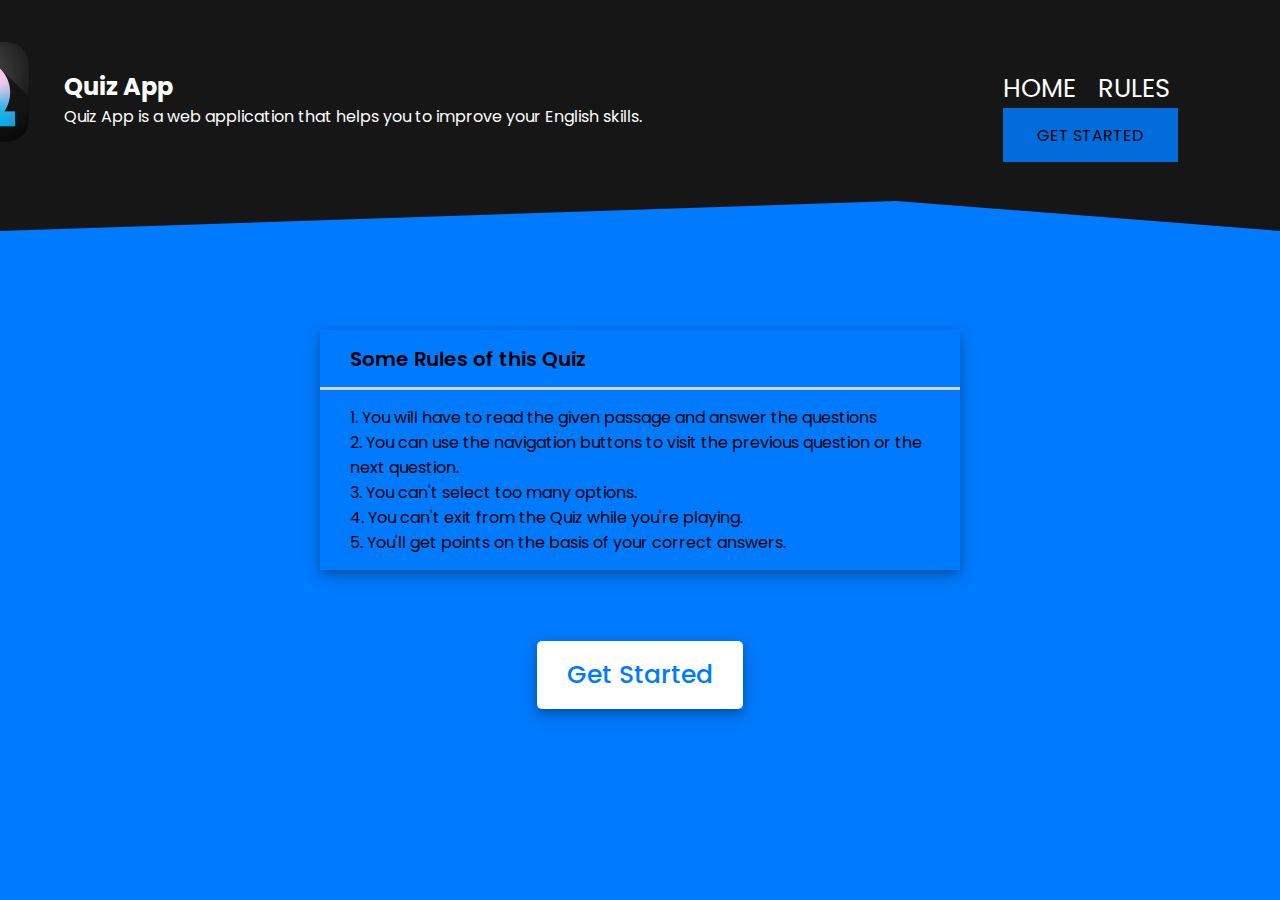
<file: index.html>
<!DOCTYPE html>
<html lang="en">
<head>
    <meta charset="UTF-8">
    <meta name="viewport" content="width=device-width, initial-scale=1.0">
    <meta http-equiv="X-UA-Compatible" content="ie=edge">
    <title>Quiz App</title>
    <link rel="stylesheet" href="css/style.css">
    <script src="js/script.js"></script>
    
    </head>
    <body>
        <header>
            <div class="container">
                <nav class="flex items-center justify-between" >
                    <div class = "branding">
                        <div class="logo">
                            <img src="images/Quiz_Logo.png" alt="" width="100" height="100"></div>
                        <div class="details">
                        <h2> Quiz App</h2>
                        <p> Quiz App is a web application that helps you to improve your English skills. </p> </div>
                     </div>
                    
                     <div class="options" >
                         <div>
                            <div class="option">
                                <a href="#" style="margin-right:15px">Home </a>
                            <a href="#">Rules</a>
                            </div>
                            <div class="right"></div>
                                <button class = "btn btn-primary" onclick="location.href='quiz-page.html'" >Get Started</button>
                            </div>
                        </div>
                </nav>
            </div>
        </header>
       
        <div class="info_box">
            <div class="info-title"><span>Some Rules of this Quiz</span></div>
            <div class="info-list">
                <div class="info">1. You will have to read the given passage and answer the questions</div> 
                <div class="info">2. You can use the navigation buttons to visit the previous question or the next question.</div>
                <div class="info">3. You can't select too many options.</div>
                <div class="info">4. You can't exit from the Quiz while you're playing.</div>
                <div class="info">5. You'll get points on the basis of your correct answers.</div>
            </div>
        </div>
   
        <a href="quiz-page.html">
            <div class="start_btn">
                <button>Get Started</button>
                
            </div>
        </a>
    </body>
</html>
</file>
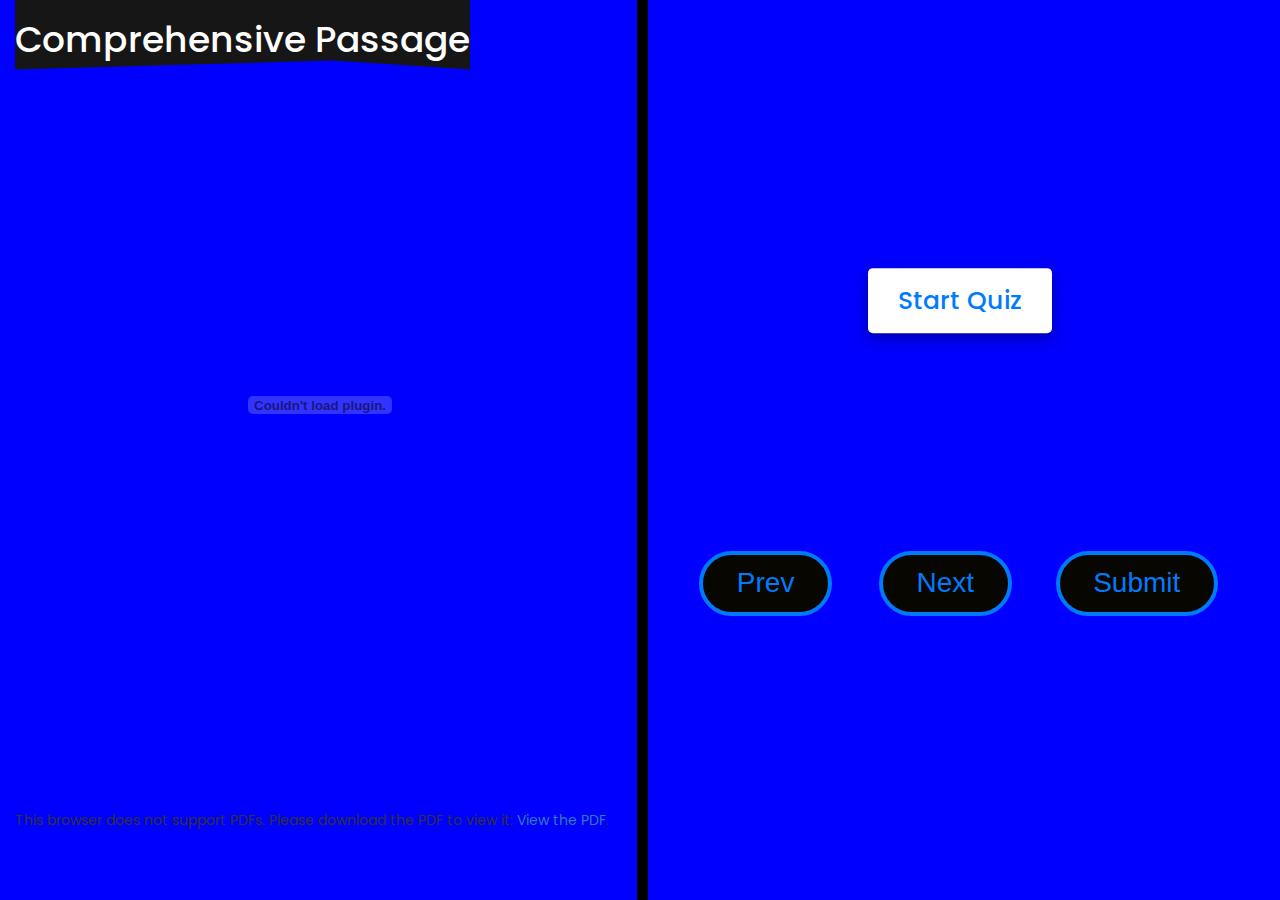
<file: quiz-page.html>
<html lang="en">
<head>
    <meta charset="UTF-8">
    <meta http-equiv="X-UA-Compatible" content="IE=edge">
    <meta name="viewport" content="width=device-width, initial-scale=1.0">
    <title>Quiz App</title>
    <link rel="stylesheet" href="css/quiz-page.css">
    <link rel="stylesheet" href="https://maxcdn.bootstrapcdn.com/bootstrap/3.4.1/css/bootstrap.min.css">
  <script src="https://ajax.googleapis.com/ajax/libs/jquery/3.5.1/jquery.min.js"></script>
  <script src="https://maxcdn.bootstrapcdn.com/bootstrap/3.4.1/js/bootstrap.min.js"></script>
  <style>
       
      .quizes{
          margin-top: 300px;
      }
      body{
          background-color: blue;
      }
      .next{
          margin-left: 200px;
      }
      .head{
          background-color: cornsilk;
          width: 400px;
      }
       
  </style>
</head>
<body>
     <div class="col-md-6">
        <header>
            <h1 style="color: #fff"; background="#161616">Comprehensive Passage</h1>
        </header>
        <div class = "main">
            <object data="test1.pdf#toolbar=0&navpanes=0&scrollbar=0&zoom=110"  width="100%" height="100%" style="padding-top:100px">
                <embed src="test1.pdf#toolbar=0&navpanes=0&scrollbar=0&zoom=110" width="100%" height="90%" />
                <p>This browser does not support PDFs. Please download the PDF to view it: <a href="tes1.pdf">View the PDF</a>.</p>
          </embed></object>
            </div>
     </div>
    <!-- start Quiz button -->
    
    <div class="col-md-6 quizes">
        <!-- <header>
            <h1 style="color: #fff"; background="#161616";>Questions</h1>
        </header> -->
    <div class="start_btn"><button>Start Quiz</button></div>

    <!-- Info Box -->
    <div class="info_box">
        <div class="info-title"><span>Some Rules of this Quiz</span></div>
        <div class="info-list">
            <div class="info">1. You will have to read the given passage and answer the questions</div> 
            <div class="info">2. You can use the navigation buttons to visit the previous question or the next question.</div>
            <div class="info">3. You can't select too many options.</div>
            <div class="info">4. You can't exit from the Quiz while you're playing.</div>
            <div class="info">5. You'll get points on the basis of your correct answers.</div>
        </div>
        <div class="buttons">
            <button class="quit">Exit Quiz</button>
            <button class="restart" onload="load()">Continue</button>
        </div>
    </div>

    <!-- Quiz Box -->
    <div class="quiz_box">
         
        <section>
            <div class="que_text">
                <!-- Here I've inserted question from JavaScript -->
            </div>
            <div class="option_list">
                <!-- Here I've inserted options from JavaScript -->
            </div>
        </section>
    </div>

    <!-- Result Box -->
    <div class="result_box">
        <div class="icon">
            <i class="fas fa-crown"></i>
        </div>
        <div class="complete_text">You've completed the Quiz!</div>
        <div class="score_text">
            <!-- Here I've inserted Score Result from JavaScript -->
        </div>
        <div class="buttons">
            <button class="restart">Replay Quiz</button>
            <button class="quit">Quit Quiz</button>
        </div>
    </div>
</div>
<div class="buttons">
    <center>
    <button class="prev" onclick="prev()" style="margin-top: 250px;"> Prev</button>
        <button class="next" onclick="next()" style="margin-top: 250px;margin-left: 40px;margin-right: 40px;">Next</button>
        <button class="submit" onclick="submit()" style="margin-top: 250px;">Submit</button>
    </center>
</div>

    <!-- <button class="next_btn next">Next Que</button> -->
 
    <!-- Inside this JavaScript file I've inserted Questions and Options only -->
    <script src="js/questions.js"></script>

    <!-- Inside this JavaScript file I've coded all Quiz Codes -->
    <script src="js/script.js"></script>
<script>
function next(){
    if(que_count < questions.length - 1){ //if question count is less than total question length
        que_count++; //increment the que_count value
        que_numb++; //increment the que_numb value
        showQuetions(que_count); //calling showQestions function
        queCounter(que_numb); //passing que_numb value to queCounter
        clearInterval(counter); //clear counter
        clearInterval(counterLine); //clear counterLine
        startTimer(timeValue); //calling startTimer function
        startTimerLine(widthValue); //calling startTimerLine function
        timeText.textContent = "Time Left"; //change the timeText to Time Left
        next_btn.classList.remove("show"); //hide the next button
    }else{
        clearInterval(counter); //clear counter
        clearInterval(counterLine); //clear counterLine
        showResult(); //calling showResult function
    }
}
function prev(){
    if(que_count < questions.length - 1){ //if question count is less than total question length
        que_count--; //increment the que_count value
        que_numb--; //increment the que_numb value
        showQuetions(que_count); //calling showQestions function
        queCounter(que_numb); //passing que_numb value to queCounter
        clearInterval(counter); //clear counter
        clearInterval(counterLine); //clear counterLine
        startTimer(timeValue); //calling startTimer function
        startTimerLine(widthValue); //calling startTimerLine function
        timeText.textContent = "Time Left"; //change the timeText to Time Left
        next_btn.classList.remove("show"); //hide the next button
    }else{
        clearInterval(counter); //clear counter
        clearInterval(counterLine); //clear counterLine
        showResult(); //calling showResult function
    }
}
function submit(){
    info_box.classList.remove("activeInfo"); //hide info box
    quiz_box.classList.remove("activeQuiz"); //hide quiz box
    result_box.classList.add("activeResult"); //show result box
    const scoreText = result_box.querySelector(".score_text");
    if (userScore > 3){ // if user scored more than 3
        //creating a new span tag and passing the user score number and total question number
        let scoreTag = '<span>and congrats! 🎉, You got <p>'+ userScore +'</p> out of <p>'+ questions.length +'</p></span>';
        scoreText.innerHTML = scoreTag;  //adding new span tag inside score_Text
    }
    else if(userScore > 1){ // if user scored more than 1
        let scoreTag = '<span>and nice 😎, You got <p>'+ userScore +'</p> out of <p>'+ questions.length +'</p></span>';
        scoreText.innerHTML = scoreTag;
    }
    else{ // if user scored less than 1
        let scoreTag = '<span>and sorry 😐, You got only <p>'+ userScore +'</p> out of <p>'+ questions.length +'</p></span>';
        scoreText.innerHTML = scoreTag;
    }
}
function load(){
    quiz_box.classList.add("activeQuiz"); //show quiz box
    showQuetions(0); //calling showQestions function
    queCounter(1); //passing 1 parameter to queCounter
    startTimer(15); //calling startTimer function
    startTimerLine(0); //calling startTimerLine function
}

</script>
<div class="vl"></div>
</body>
</html>
</file>
<file: css/style.css>
@import url('https://fonts.googleapis.com/css2?family=Poppins:wght@200;300;400;500;600;700&display=swap');
@import 'utilities.css';

*{
    margin: 0;
    padding: 0;
    box-sizing: border-box;
    font-family: 'Poppins', sans-serif;

}
:root{
  --primary:#007bffda;
  --dark:#161616;
  --pure:#FFFFFF;
  --ternary:#898989;
  --light:#F2F2F2;
  --secondary:#070600;
}

.color
{
  background-color: var(--secondary);
}
header{
  background: var(--dark);
  clip-path: polygon(0 0, 100% 0, 100% 100%, 70% 87%, 0 100%);
} 
.container{
  max-width: 1152px;
  padding:0 15px;
  margin: 0 auto; 
}
.options a{
  font-size: 1.6rem;
  color: var(--pure);
  text-decoration: none;
  margin-right: 2rem;
  text-transform: uppercase;
  transition: all .3s ease; 
}
.branding .logo{
  position: relative;
  top: 10px;
  left: -150px;
}
.branding .details {
  position: relative;
  top: -70px;
  left: -15px;
}
.options a:hover{
  color: var(--primary);
}
html{
  scroll-behavior: smooth;
}

header nav
{
  padding: 2rem 0;
}
header nav .branding{
  margin-right: 3rem;
  color: var(--pure);
}


body{
    background: #007bff;
}

::selection{
    color: #fff;
    background: #007bffda;
}

.info_box
{
    position: absolute;
    top: 50%;
    left: 50%;
    transform: translate(-50%, -50%);
    box-shadow: 0 4px 8px 0 rgba(0, 0, 0, 0.2), 
                0 6px 20px 0 rgba(0, 0, 0, 0.19);
}

.start_btn
{
  position: absolute;
    top: 75%;
    left: 50%;
    transform: translate(-50%, -50%);
    box-shadow: 0 4px 8px 0 rgba(0, 0, 0, 0.2), 
                0 6px 20px 0 rgba(0, 0, 0, 0.19);
}

.info_box.activeInfo
{
    opacity: 1;
    z-index: 5;
    pointer-events: auto;
    transform: translate(-50%, -50%) scale(1);
}

.start_btn button{
    font-size: 25px;
    font-weight: 500;
    color: #007bff;
    padding: 15px 30px;
    outline: none;
    border: none;
    border-radius: 5px;
    background: #fff;
    cursor: pointer;
}

info_box{
    width: 540px;
    background: black;
    border-radius: 5px;
    transform: translate(-50%, -50%) scale(0.9);
    opacity: 0;
    pointer-events: none;
    transition: all 0.3s ease;
}

.info_box .info-title{
    height: 60px;
    width: 100%;
    border-bottom: 3px solid lightgrey;
    display: flex;
    align-items: center;
    padding: 0 30px;
    border-radius: 5px 5px 0 0;
    font-size: 20px;
    font-weight: 600;
}

.info_box .info-list{
    padding: 15px 30px;
}

info_box .info-list .info{
    margin: 5px 0;
    font-size: 17px;
}

info_box .info-list .info span{
    font-weight: 600;
    color: #007bff;
}
.info_box .buttons{
    height: 60px;
    display: flex;
    align-items: center;
    justify-content: flex-end;
    padding: 0 30px;
    border-top: 1px solid lightgrey;
}

.info_box .buttons button{
    margin: 0 5px;
    height: 40px;
    width: 100px;
    font-size: 16px;
    font-weight: 500;
    cursor: pointer;
    border: none;
    outline: none;
    border-radius: 5px;
    border: 1px solid #007bff;
    transition: all 0.3s ease;
}
</file>
<file: css/quiz-page.css>
/* importing google fonts */
@import url('https://fonts.googleapis.com/css2?family=Poppins:wght@200;300;400;500;600;700&display=swap');
*{
    margin: 0;
    padding: 0;
    box-sizing: border-box;
    font-family: 'Poppins', sans-serif;
}
:root{
    --primary:#007bff;
    --dark:#161616;
    --pure:#FFFFFF;
    --ternary:#898989;
    --light:#F2F2F2;
    --secondary:#070600;
  
  
  }
body{
    background: #007bff;
}

::selection{
    color: #fff;
    background: #007bff;
}
header {
    background: #161616;
    clip-path: polygon(0 0, 100% 0, 100% 100%, 70% 87%, 0 100%);
    position: fixed;
    
}

.vl
{
  border-left: 11px solid black;
  height: 100%;
  position: absolute;
  left: 50%;
  margin-left: -3px;
  top: 0;
}
.start_btn,
.info_box,
.quiz_box,
.result_box{
    position: absolute;
    top: 50%;
    left: 50%;
    transform: translate(-50%, -50%);
    box-shadow: 0 4px 8px 0 rgba(0, 0, 0, 0.2), 
                0 6px 20px 0 rgba(0, 0, 0, 0.19);
}

.info_box.activeInfo,
.quiz_box.activeQuiz,
.result_box.activeResult{
    opacity: 1;
    z-index: 5;
    pointer-events: auto;
    transform: translate(-50%, -50%) scale(1);
}

.start_btn button{
    font-size: 25px;
    /* margin-top: 20px; */
    font-weight: 500;
    color: #007bff;
    padding: 15px 30px;
    outline: none;
    border: none;
    border-radius: 5px;
    background: #fff;
    cursor: pointer;
}

.info_box{
    width: 540px;
    background: #fff;
    border-radius: 5px;
    transform: translate(-50%, -50%) scale(0.9);
    opacity: 0;
    pointer-events: none;
    transition: all 0.3s ease;
}

.info_box .info-title{
    height: 60px;
    width: 100%;
    border-bottom: 1px solid lightgrey;
    display: flex;
    align-items: center;
    padding: 0 30px;
    border-radius: 5px 5px 0 0;
    font-size: 20px;
    font-weight: 600;
}

.info_box .info-list{
    padding: 15px 30px;
}

.info_box .info-list .info{
    margin: 5px 0;
    font-size: 17px;
}

.info_box .info-list .info span{
    font-weight: 600;
    color: #007bff;
}
.info_box .buttons{
    height: 60px;
    display: flex;
    align-items: center;
    justify-content: flex-end;
    padding: 0 30px;
    border-top: 1px solid lightgrey;
}

.info_box .buttons button{
    margin: 0 5px;
    height: 40px;
    width: 100px;
    font-size: 16px;
    font-weight: 500;
    cursor: pointer;
    border: none;
    outline: none;
    border-radius: 5px;
    border: 1px solid #007bff;
    transition: all 0.3s ease;
}

.quiz_box{
    width: 550px;
    background: #fff;
    border-radius: 5px;
    transform: translate(-50%, -50%) scale(0.9);
    opacity: 0;
    pointer-events: none;
    transition: all 0.3s ease;
}

.quiz_box header{
    position: relative;
    z-index: 2;
    height: 70px;
    padding: 0 30px;
    background: #fff;
    border-radius: 5px 5px 0 0;
    display: flex;
    align-items: center;
    justify-content: space-between;
    box-shadow: 0px 3px 5px 1px rgba(0,0,0,0.1);
}

.quiz_box header .title{
    font-size: 20px;
    font-weight: 600;
}

.quiz_box header {
    color: #004085;
    background: #cce5ff;
    border: 1px solid #b8daff;
    height: 45px;
    padding: 0 8px;
    border-radius: 5px;
    display: flex;
    align-items: center;
    justify-content: space-between;
    width: 145px;
}

.quiz_box header {
    font-weight: 400;
    font-size: 17px;
    user-select: none;
}

.quiz_box header  {
    font-size: 18px;
    font-weight: 500;
    height: 30px;
    width: 45px;
    color: #fff;
    border-radius: 5px;
    line-height: 30px;
    text-align: center;
    background: #343a40;
    border: 1px solid #343a40;
    user-select: none;
}

.quiz_box header  {
    position: absolute;
    bottom: 0px;
    left: 0px;
    height: 3px;
    background: #007bff;
}

section{
    padding: 25px 30px 20px 30px;
    background: #fff;
}

section .que_text{
    font-size: 25px;
    font-weight: 600;
}

section .option_list{
    padding: 20px 0px;
    display: block;   
}

section .option_list .option{
    background: aliceblue;
    border: 1px solid #84c5fe;
    border-radius: 5px;
    padding: 8px 15px;
    font-size: 17px;
    margin-bottom: 15px;
    cursor: pointer;
    transition: all 0.3s ease;
    display: flex;
    align-items: center;
    justify-content: space-between;
}

section .option_list .option:last-child{
    margin-bottom: 0px;
}

section .option_list .option:hover{
    color: #004085;
    background: #cce5ff;
    border: 1px solid #b8daff;
}

section .option_list .option.correct{
    color: #155724;
    background: #d4edda;
    border: 1px solid #c3e6cb;
}

section .option_list .option.incorrect{
    color: #721c24;
    background: #f8d7da;
    border: 1px solid #f5c6cb;
}

section .option_list .option.disabled{
    pointer-events: none;
}

section .option_list .option .icon{
    height: 26px;
    width: 26px;
    border: 2px solid transparent;
    border-radius: 50%;
    text-align: center;
    font-size: 13px;
    pointer-events: none;
    transition: all 0.3s ease;
    line-height: 24px;
}
.option_list .option .icon.tick{
    color: #23903c;
    border-color: #23903c;
    background: #d4edda;
}

.option_list .option .icon.cross{
    color: #a42834;
    background: #f8d7da;
    border-color: #a42834;
}



.result_box{
    background: #fff;
    border-radius: 5px;
    display: flex;
    padding: 25px 30px;
    width: 450px;
    align-items: center;
    flex-direction: column;
    justify-content: center;
    transform: translate(-50%, -50%) scale(0.9);
    opacity: 0;
    pointer-events: none;
    transition: all 0.3s ease;
}

.result_box .icon{
    font-size: 100px;
    color: #007bff;
    margin-bottom: 10px;
}

.result_box .complete_text{
    font-size: 20px;
    font-weight: 500;
}

.result_box .score_text span{
    display: flex;
    margin: 10px 0;
    font-size: 18px;
    font-weight: 500;
}

.result_box .score_text span p{
    padding: 0 4px;
    font-weight: 600;
}

.result_box .buttons{
    display: flex;
    margin: 20px 0;
}

.result_box .buttons button{
    margin: 0 10px;
    height: 45px;
    padding: 0 20px;
    font-size: 18px;
    font-weight: 500;
    cursor: pointer;
    border: none;
    outline: none;
    border-radius: 5px;
    border: 1px solid #007bff;
    transition: all 0.3s ease;
}

.buttons button.restart{
    color: #fff;
    background: #007bff;
}

.buttons button.restart:hover{
    background: #0263ca;
}

.buttons button.quit{
    color: #007bff;
    background: #fff;
}

.buttons button.quit:hover{
    color: #fff;
    background: #007bff;
}

/* Buttons alignment */


.buttons .prev{
    display:inline-block;
    padding:0.3em 1.2em;
    margin: 1.8em 0.1em 0.1em 0;
    border:0.16em solid var(--primary);
    border-radius:2em;
    box-sizing: border-box;
    text-decoration:none;
    font-family:sans-serif;
    font-weight:300;
    font-size: 2em;
    color: var(--primary);
    background-color: var(--secondary);
    text-align:center;
    transition: all 0.3s ease;
    cursor: pointer;
    }
.buttons .prev:hover{
    border-color: var(--secondary);
    background-color: var(--light);
    color: var(--secondary);
}

.buttons .next{
    display:inline-block;
    padding:0.3em 1.2em;
    margin: 1.8em 0.1em 0.1em 0;
    border:0.16em solid var(--primary);
    border-radius:2em;
    box-sizing: border-box;
    text-decoration:none;
    font-family:sans-serif;
    font-weight:300;
    font-size: 2em;
    color: var(--primary);
    background-color: var(--secondary);
    text-align:center;
    transition: all 0.3s ease;
    cursor: pointer;
    }
.buttons .next:hover{
    border-color: var(--secondary);
    background-color: var(--light);
    color: var(--secondary);
    }

.buttons .submit{
    display:inline-block;
    padding:0.3em 1.2em;
    margin: 1.8em 0.1em 0.1em 0;
    border:0.16em solid var(--primary);
    border-radius:2em;
    box-sizing: border-box;
    text-decoration:none;
    font-family:sans-serif;
    font-weight:300;
    font-size: 2em;
    color: var(--primary);
    background-color: var(--secondary);
    text-align:center;
    transition: all 0.3s ease;
    cursor: pointer;
    }
.buttons .submit:hover{
    border-color: var(--secondary);
    background-color: var(--light);
    color: var(--secondary);
    }
</file>
